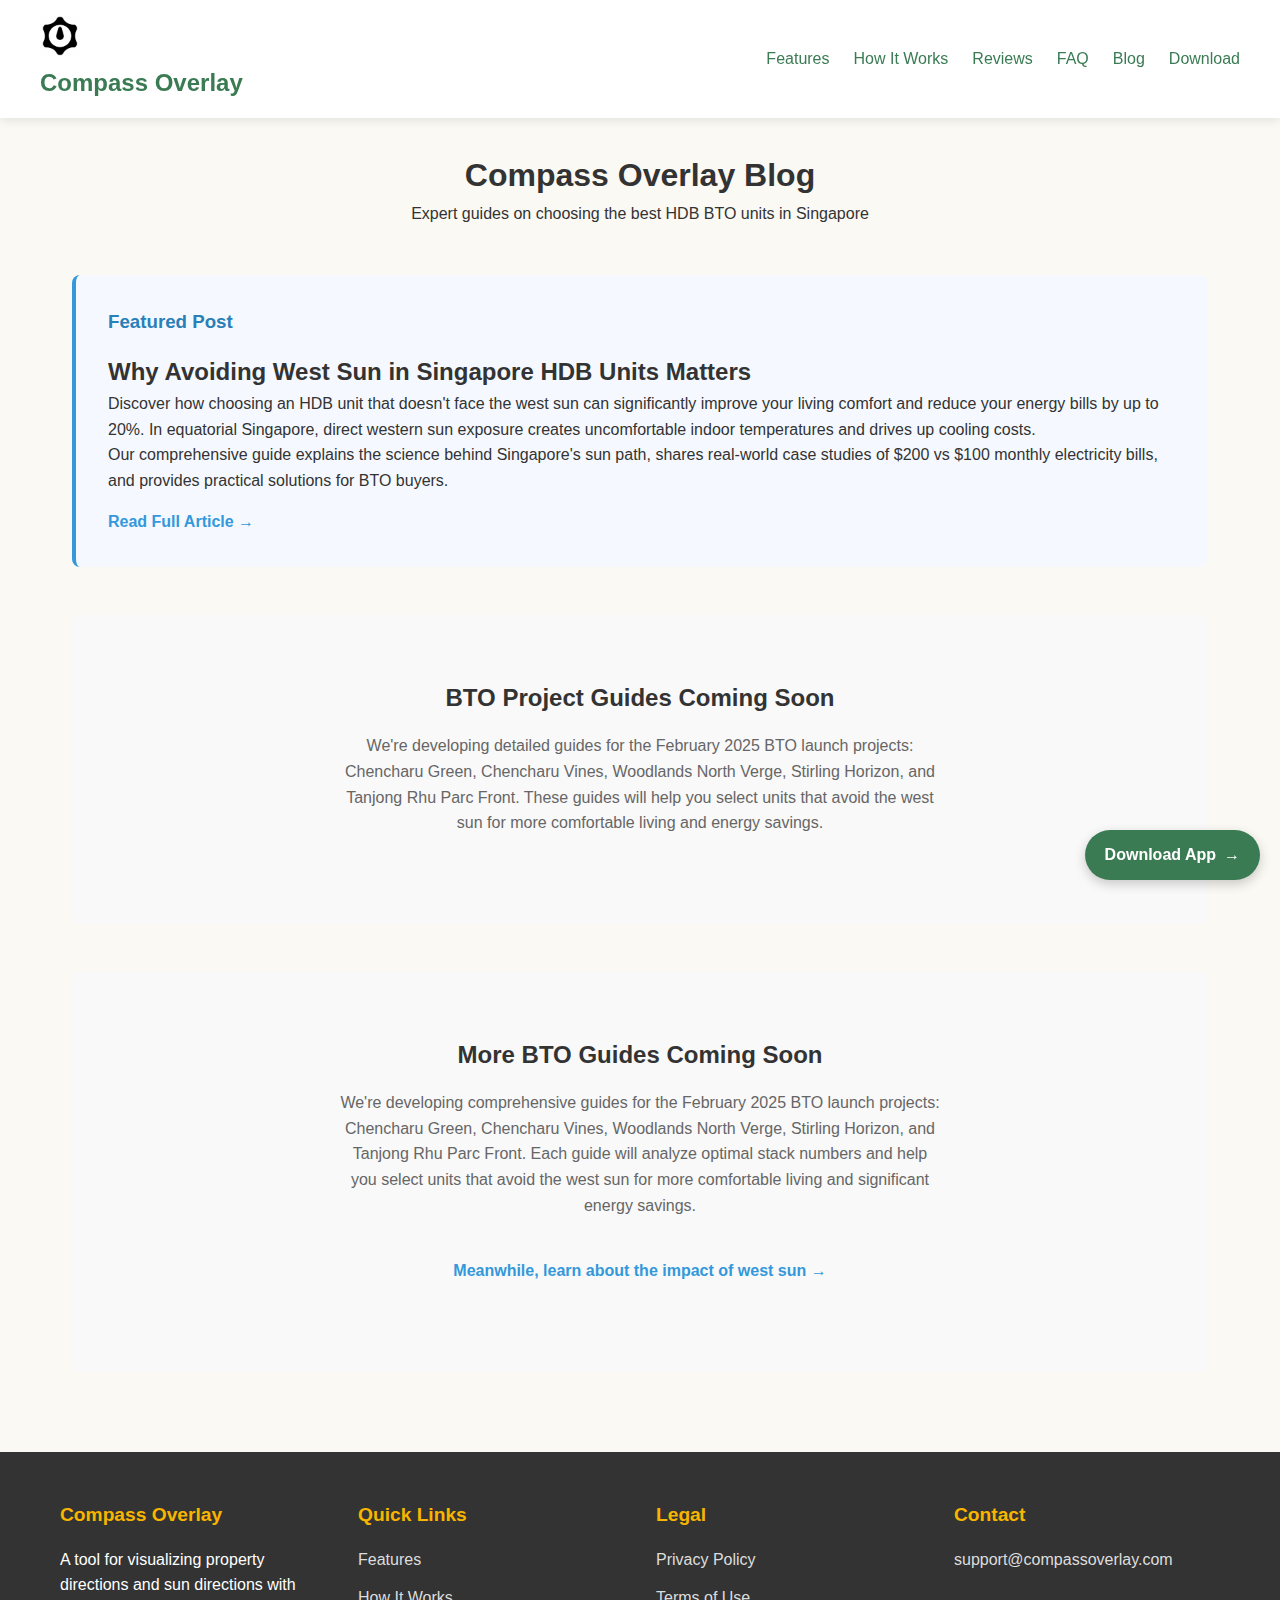
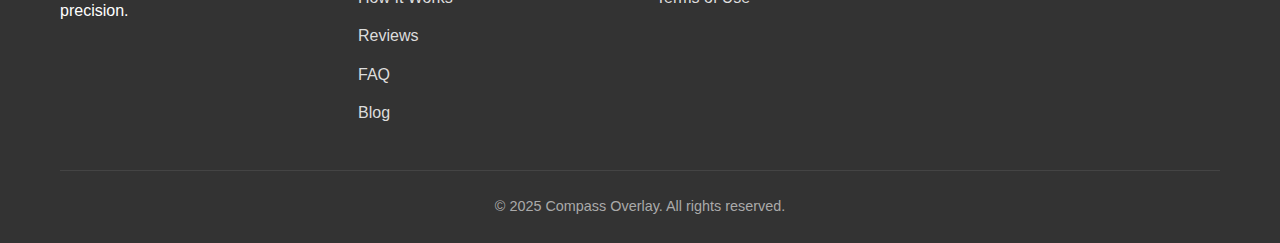
<file: blog/index.html>
<!DOCTYPE html>
<html lang="en">
  <head>
    <meta charset="UTF-8">
    <title>Blog - Compass Overlay | HDB BTO Sun Direction Guide</title>
    <link rel="icon" href="../logo.png" type="image/x-icon" />
    <meta name="description" content="Expert guides on choosing the best HDB BTO units that avoid west sun exposure. Save on energy bills and enjoy more comfortable living in Singapore." />
    <meta name="keywords" content="hdb bto blog, avoiding west sun, energy efficient hdb, bto sun direction, compass overlay blog, property direction guide, hdb unit selection" />
    <meta content="width=device-width, initial-scale=1" name="viewport" />
    <meta property="og:title" content="Blog - Compass Overlay | HDB BTO Sun Direction Guide" />
    <meta property="og:description" content="Expert guides on choosing the best HDB BTO units that avoid west sun exposure. Save on energy bills and enjoy more comfortable living in Singapore." />
    <meta property="og:image" content="https://www.compassoverlay.com/og.png" />
    <meta property="og:url" content="https://www.compassoverlay.com/blog" />
    <meta property="og:type" content="website" />

    <meta name="twitter:card" content="summary_large_image" />
    <meta name="twitter:title" content="Blog - Compass Overlay | HDB BTO Sun Direction Guide" />
    <meta name="twitter:description" content="Expert guides on choosing the best HDB BTO units that avoid west sun exposure. Save on energy bills and enjoy more comfortable living in Singapore." />
    <meta name="twitter:image" content="https://www.compassoverlay.com/og.png" />
    
    <!-- Canonical URL -->
    <link rel="canonical" href="https://www.compassoverlay.com/blog" />
    
    <!-- External CSS -->
    <link rel="stylesheet" href="../styles.css">
    <link rel="stylesheet" href="./blog-styles.css">
    <link rel="stylesheet" href="./blog-fixes.css">

    <!-- Google tag (gtag.js) -->
    <script async src="https://www.googletagmanager.com/gtag/js?id=G-PS9S5Q3430"></script>
    <script src="https://analytics.ahrefs.com/analytics.js" data-key="RPkMZ+Otm0LnOgTfJnmKiQ" async></script>
    <script>
      window.dataLayer = window.dataLayer || [];
      function gtag() {
        dataLayer.push(arguments);
      }
      gtag("js", new Date());
      gtag("config", "G-PS9S5Q3430");
    </script>

    <style>
      /* Additional Blog-specific styles */
      .blog-container {
        max-width: 1200px;
        margin: 0 auto;
        padding: 2rem;
      }
      
      .blog-header {
        text-align: center;
        margin-bottom: 3rem;
      }
      
      .blog-grid {
        display: grid;
        grid-template-columns: repeat(auto-fill, minmax(350px, 1fr));
        gap: 2rem;
      }
      
      .blog-card {
        border-radius: 8px;
        overflow: hidden;
        box-shadow: 0 4px 12px rgba(0, 0, 0, 0.1);
        transition: transform 0.3s ease, box-shadow 0.3s ease;
      }
      
      .blog-card:hover {
        transform: translateY(-5px);
        box-shadow: 0 8px 24px rgba(0, 0, 0, 0.15);
      }
      
      .blog-image {
        width: 100%;
        height: 200px;
        object-fit: cover;
      }
      
      .blog-content {
        padding: 1.5rem;
      }
      
      .blog-title {
        font-size: 1.25rem;
        margin-bottom: 0.5rem;
        color: #333;
      }
      
      .blog-excerpt {
        font-size: 0.9rem;
        color: #666;
        margin-bottom: 1rem;
      }
      
      .blog-meta {
        font-size: 0.8rem;
        color: #999;
        display: flex;
        justify-content: space-between;
      }
      
      .read-more {
        display: inline-block;
        margin-top: 1rem;
        color: #3498db;
        font-weight: 600;
        text-decoration: none;
      }
      
      .read-more:hover {
        text-decoration: underline;
      }
      
      .coming-soon {
        text-align: center;
        padding: 4rem 2rem;
        background-color: #f9f9f9;
        border-radius: 8px;
        margin-bottom: 3rem;
      }
      
      .coming-soon h2 {
        color: #333;
        margin-bottom: 1rem;
      }
      
      .coming-soon p {
        color: #666;
        max-width: 600px;
        margin: 0 auto;
        margin-bottom: 1.5rem;
      }
      
      .feature-post {
        background-color: #f5f9ff;
        padding: 2rem;
        border-radius: 8px;
        margin-bottom: 3rem;
        border-left: 4px solid #3498db;
      }
      
      .feature-post h3 {
        color: #2980b9;
        margin-bottom: 1rem;
      }
      
      @media (max-width: 768px) {
        .blog-grid {
          grid-template-columns: 1fr;
        }
      }
    </style>
  </head>
  <body>
    <!-- Header -->
    <header>
      <div class="container header-container">
        <div class="logo">
          <a href="/">
            <img src="../logo.png" alt="Compass Overlay Logo">
            <h1>Compass Overlay</h1>
          </a>
        </div>
        <button class="mobile-menu-toggle" id="menuToggle">☰</button>
        <nav id="mainNav">
          <ul>
            <li><a href="/#features">Features</a></li>
            <li><a href="/#how-it-works">How It Works</a></li>
            <li><a href="/#testimonials">Reviews</a></li>
            <li><a href="/#faq">FAQ</a></li>
            <li><a href="/blog" class="active">Blog</a></li>
            <li><a href="/#cta" class="download-nav">Download</a></li>
          </ul>
        </nav>
      </div>
    </header>

    <!-- Main Content -->
    <main>
      <div class="blog-container">
        <div class="blog-header">
          <h1>Compass Overlay Blog</h1>
          <p>Expert guides on choosing the best HDB BTO units in Singapore</p>
        </div>
        
        <div class="feature-post">
          <h3>Featured Post</h3>
          <h2>Why Avoiding West Sun in Singapore HDB Units Matters</h2>
          <p>
            Discover how choosing an HDB unit that doesn't face the west sun can significantly 
            improve your living comfort and reduce your energy bills by up to 20%. In equatorial 
            Singapore, direct western sun exposure creates uncomfortable indoor temperatures and 
            drives up cooling costs.
          </p>
          <p>
            Our comprehensive guide explains the science behind Singapore's sun path, shares real-world case studies 
            of $200 vs $100 monthly electricity bills, and provides practical solutions for BTO buyers.
          </p>
          <a href="/blog/why-avoiding-west-sun-hdb-singapore-matters/" class="read-more">Read Full Article →</a>
        </div>
        
        <div class="coming-soon">
          <h2>BTO Project Guides Coming Soon</h2>
          <p>
            We're developing detailed guides for the February 2025 BTO launch projects: 
            Chencharu Green, Chencharu Vines, Woodlands North Verge, Stirling Horizon, 
            and Tanjong Rhu Parc Front. These guides will help you select units that avoid 
            the west sun for more comfortable living and energy savings.
          </p>
        </div>
        
        <!-- Recent Posts Section (Commented out until more posts are available)
        <h2>Recent Posts</h2>
        <div class="blog-grid">
          <div class="blog-card">
            <img src="../compass-demo.png" alt="Compass Overlay on HDB floorplan" class="blog-image">
            <div class="blog-content">
              <h3 class="blog-title">Why Avoiding West Sun in Singapore HDB Units Matters</h3>
              <p class="blog-excerpt">
                Learn how choosing a unit that doesn't face the afternoon sun can dramatically 
                reduce your energy consumption and improve comfort in Singapore's climate.
              </p>
              <div class="blog-meta">
                <span>Coming Soon</span>
                <span>5 min read</span>
              </div>
              <a href="#" class="read-more">Read More →</a>
            </div>
          </div>
          
          <div class="blog-card">
            <img src="../suncompass-demo.png" alt="Sun path visualization" class="blog-image">
            <div class="blog-content">
              <h3 class="blog-title">Chencharu Green BTO: Best Units Guide</h3>
              <p class="blog-excerpt">
                Complete analysis of Chencharu Green BTO project with recommendations for 
                units that minimize western sun exposure for better energy efficiency.
              </p>
              <div class="blog-meta">
                <span>Coming Soon</span>
                <span>7 min read</span>
              </div>
              <a href="#" class="read-more">Read More →</a>
            </div>
          </div>
          
          <div class="blog-card">
            <img src="../angle-demo.png" alt="Direction angles demonstration" class="blog-image">
            <div class="blog-content">
              <h3 class="blog-title">Understanding Sun Path in Singapore</h3>
              <p class="blog-excerpt">
                Detailed explanation of how the sun moves across Singapore throughout the year 
                and what this means for your HDB unit selection.
              </p>
              <div class="blog-meta">
                <span>Coming Soon</span>
                <span>6 min read</span>
              </div>
              <a href="#" class="read-more">Read More →</a>
            </div>
          </div>
        </div>
        -->
        
        <div class="coming-soon">
          <h2>More BTO Guides Coming Soon</h2>
          <p>
            We're developing comprehensive guides for the February 2025 BTO launch projects: 
            Chencharu Green, Chencharu Vines, Woodlands North Verge, Stirling Horizon, 
            and Tanjong Rhu Parc Front. Each guide will analyze optimal stack numbers and help you 
            select units that avoid the west sun for more comfortable living and significant energy savings.
          </p>
          <p>
            <a href="/blog/why-avoiding-west-sun-hdb-singapore-matters/" class="read-more">Meanwhile, learn about the impact of west sun →</a>
          </p>
        </div>
      </div>
    </main>

    <!-- Footer -->
    <footer>
      <div class="container footer-container">
        <div class="footer-section">
          <h3>Compass Overlay</h3>
          <p>A tool for visualizing property directions and sun directions with precision.</p>
        </div>
        
        <div class="footer-section">
          <h3>Quick Links</h3>
          <ul class="footer-links">
            <li><a href="/#features">Features</a></li>
            <li><a href="/#how-it-works">How It Works</a></li>
            <li><a href="/#testimonials">Reviews</a></li>
            <li><a href="/#faq">FAQ</a></li>
            <li><a href="/blog">Blog</a></li>
          </ul>
        </div>
        
        <div class="footer-section">
          <h3>Legal</h3>
          <ul class="footer-links">
            <li><a href="#" target="_blank">Privacy Policy</a></li>
            <li><a href="#" target="_blank">Terms of Use</a></li>
          </ul>
        </div>
        
        <div class="footer-section">
          <h3>Contact</h3>
          <ul class="footer-links">
            <li><a href="mailto:support@compassoverlay.com">support@compassoverlay.com</a></li>
          </ul>
        </div>
      </div>
      
      <div class="container">
        <div class="copyright">
          &copy; 2025 Compass Overlay. All rights reserved.
        </div>
      </div>
    </footer>

    <!-- Floating Download Button -->
    <a href="/#cta" class="floating-download">
      <span>Download App</span> →
    </a>

    <!-- External JavaScript -->
    <script src="../main.js"></script>
  </body>
</html>
</file>
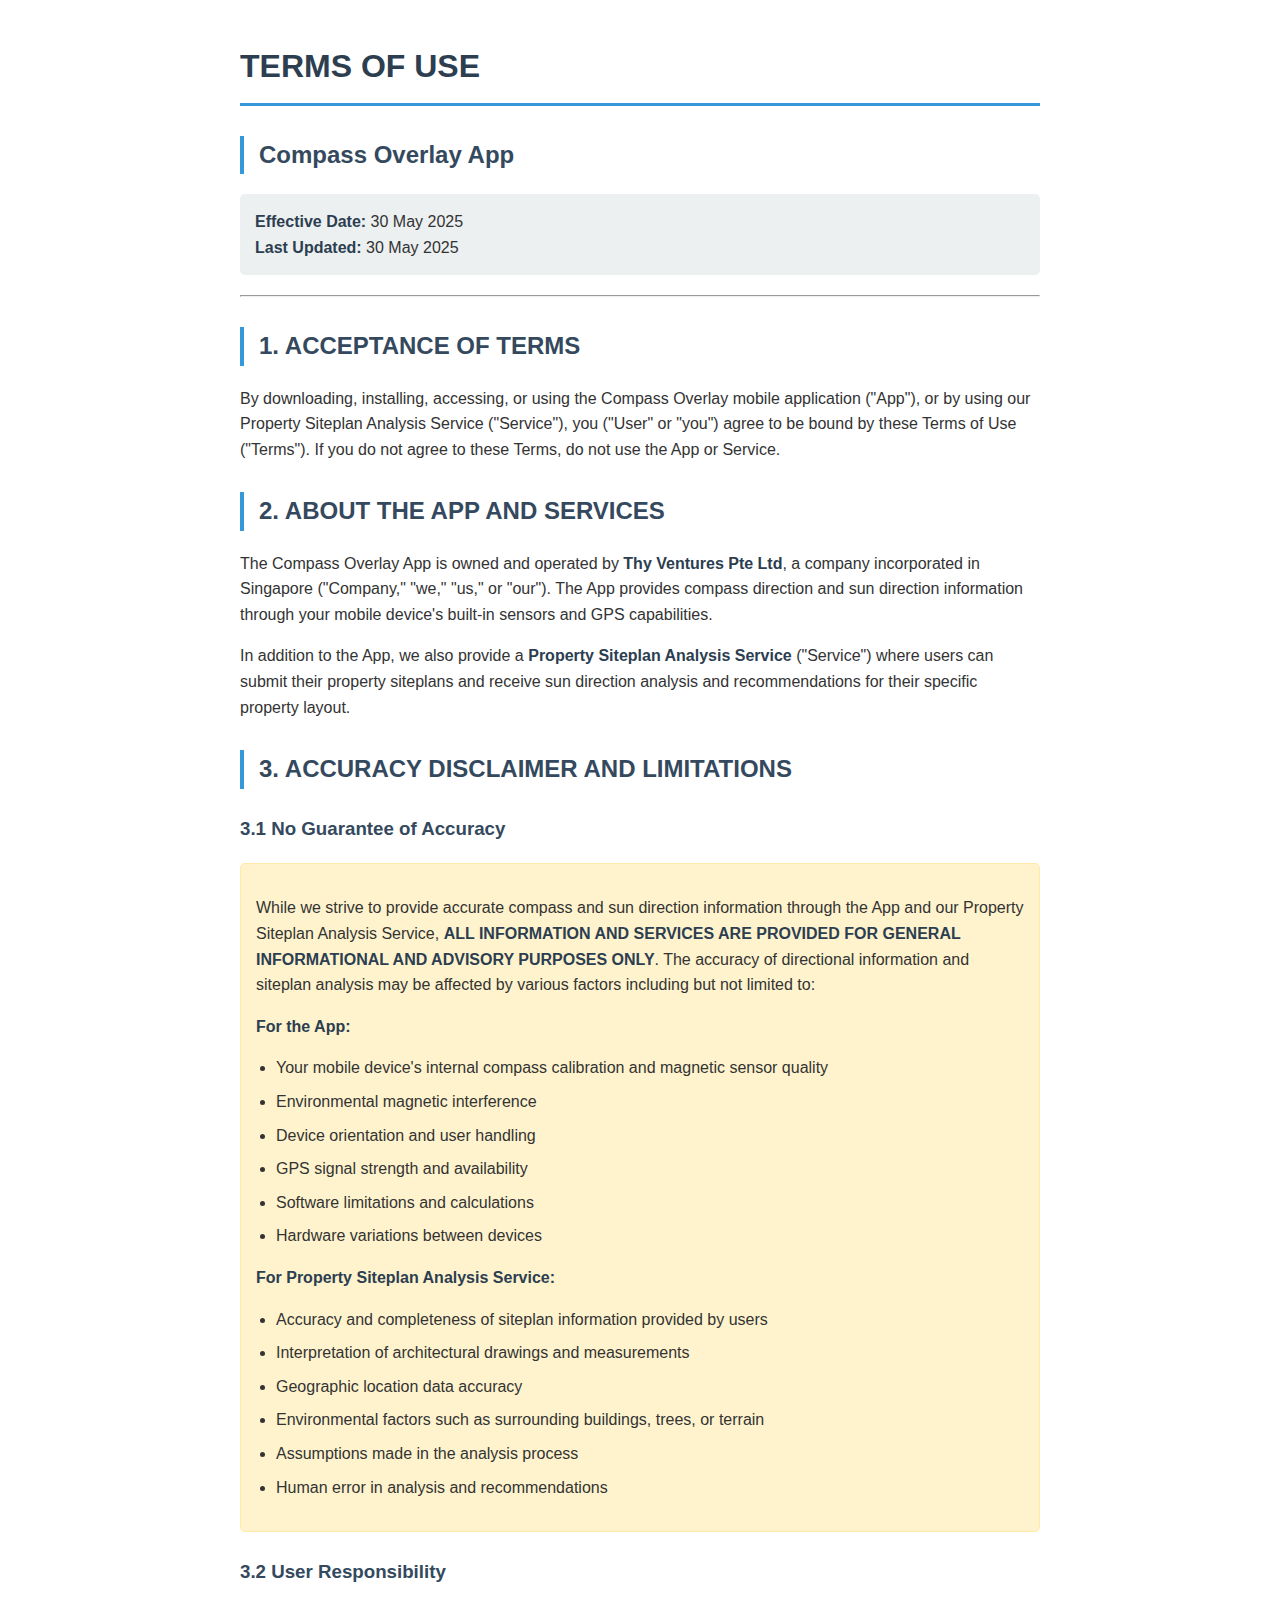
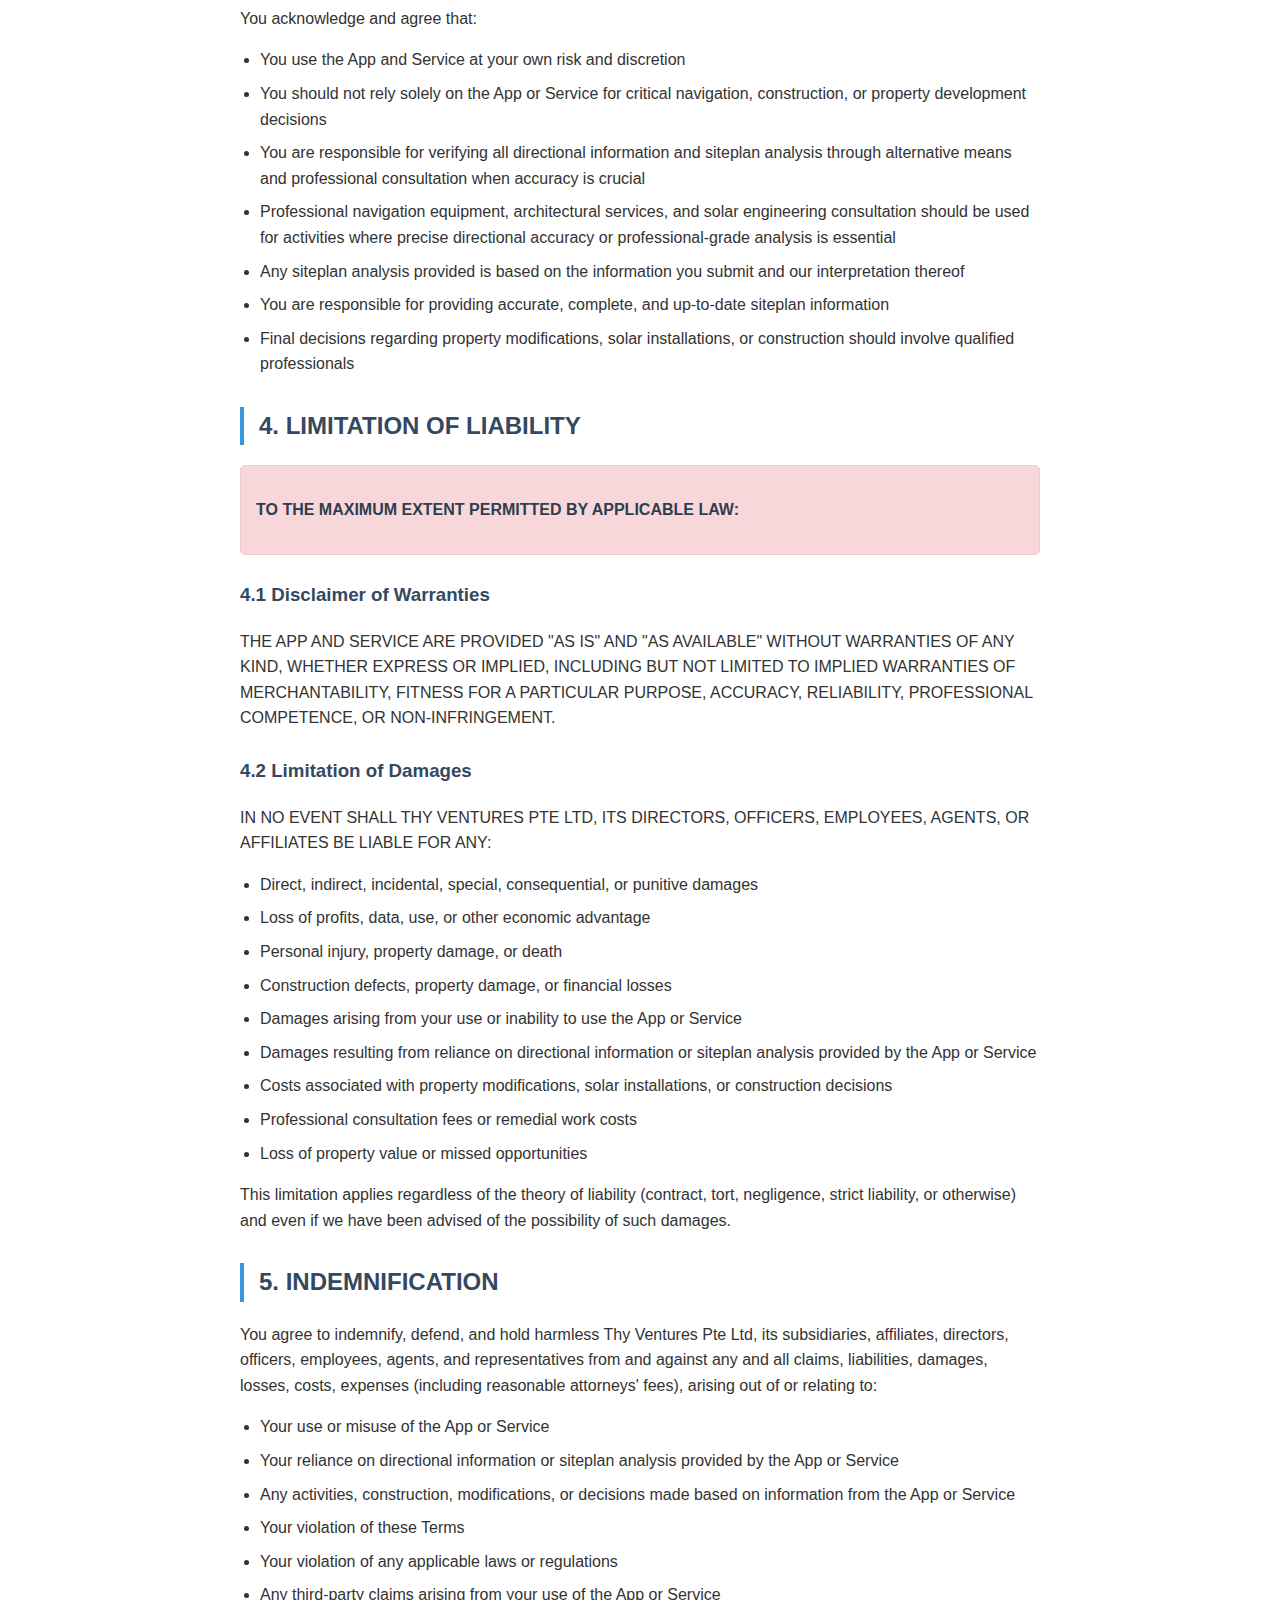
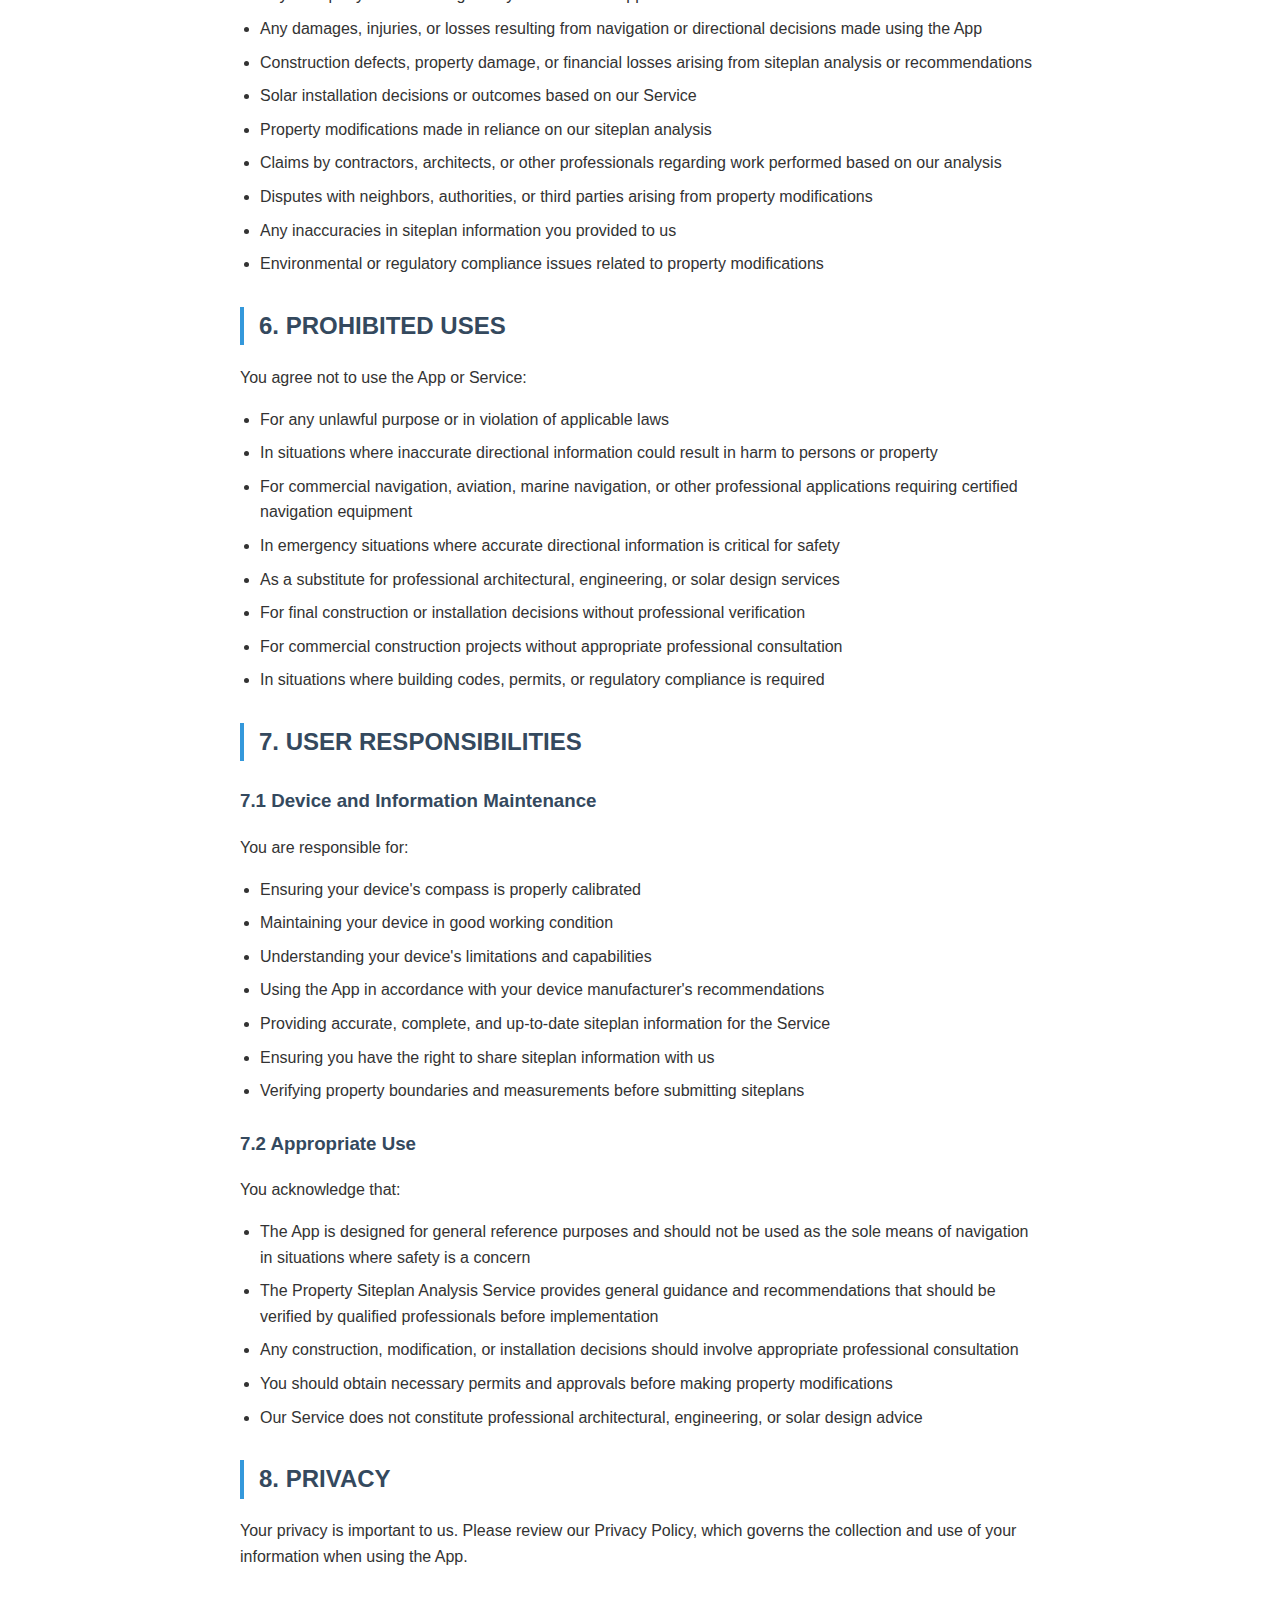
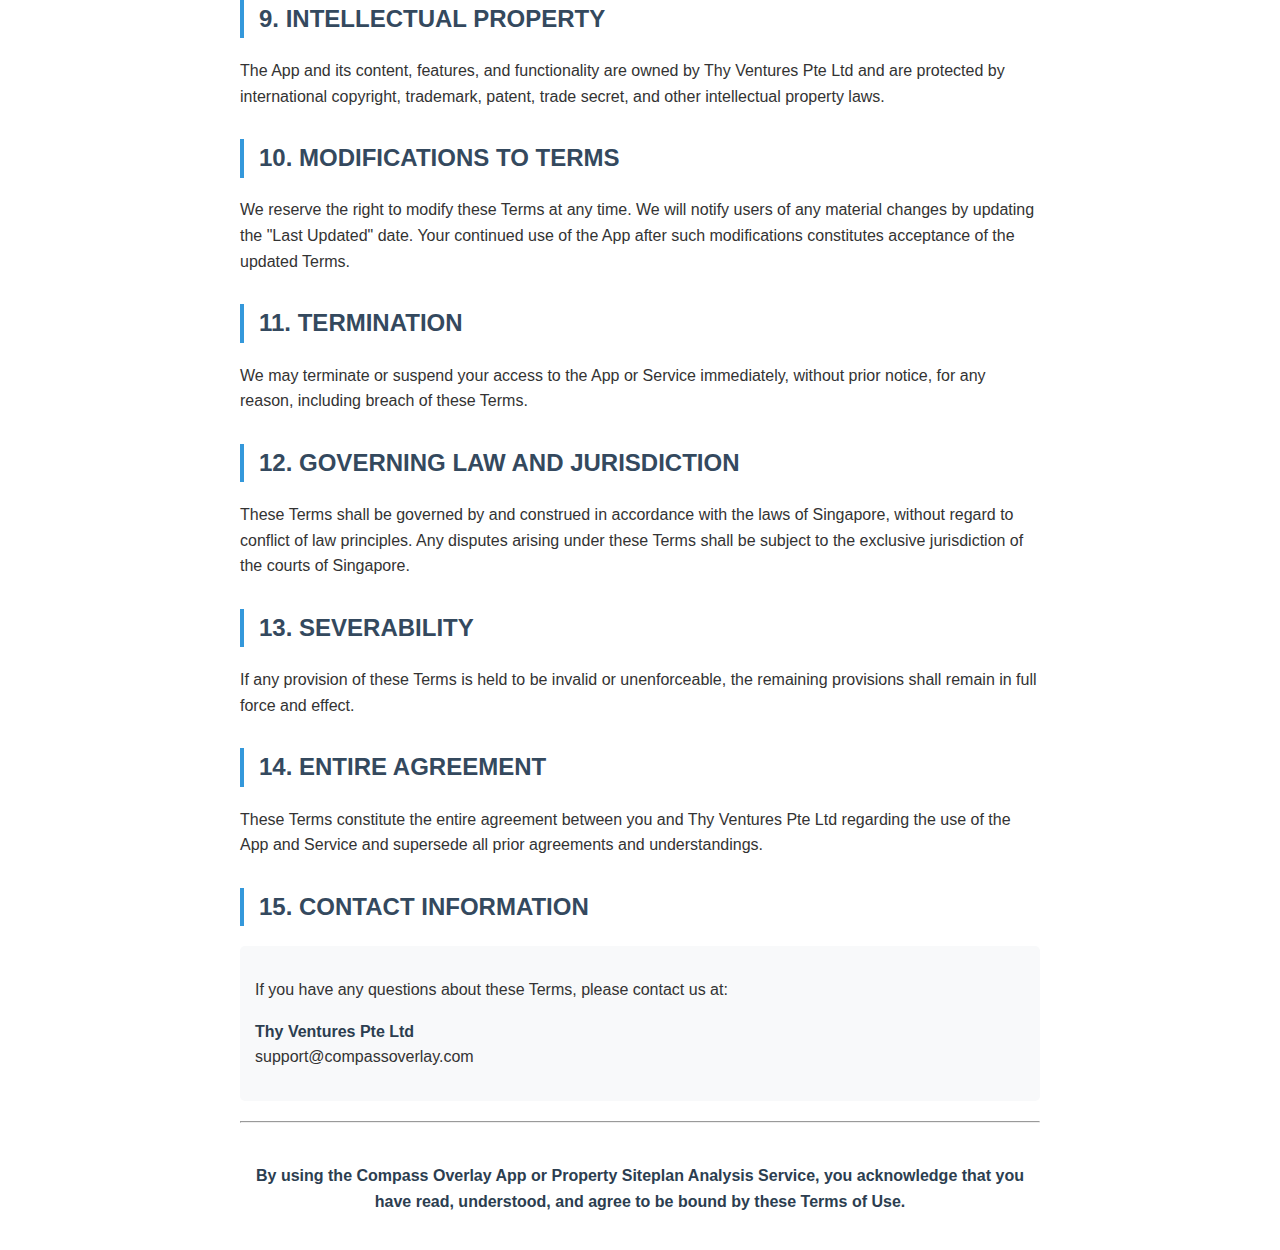
<file: terms-of-use.html>
<!DOCTYPE html>
<html lang="en">
<head>
    <meta charset="UTF-8">
    <meta name="viewport" content="width=device-width, initial-scale=1.0">
    <title>Terms of Use - Compass Overlay App</title>
    <style>
        body {
            font-family: -apple-system, BlinkMacSystemFont, 'Segoe UI', Roboto, Oxygen, Ubuntu, Cantarell, sans-serif;
            line-height: 1.6;
            max-width: 800px;
            margin: 0 auto;
            padding: 20px;
            color: #333;
        }
        h1 {
            color: #2c3e50;
            border-bottom: 3px solid #3498db;
            padding-bottom: 10px;
        }
        h2 {
            color: #34495e;
            margin-top: 30px;
            border-left: 4px solid #3498db;
            padding-left: 15px;
        }
        h3 {
            color: #34495e;
            margin-top: 25px;
        }
        strong {
            color: #2c3e50;
        }
        .effective-date {
            background: #ecf0f1;
            padding: 15px;
            border-radius: 5px;
            margin: 20px 0;
        }
        .company-info {
            background: #f8f9fa;
            padding: 15px;
            border-radius: 5px;
            margin: 20px 0;
        }
        ul {
            padding-left: 20px;
        }
        li {
            margin-bottom: 8px;
        }
        .disclaimer {
            background: #fff3cd;
            border: 1px solid #ffeaa7;
            padding: 15px;
            border-radius: 5px;
            margin: 20px 0;
        }
        .important {
            background: #f8d7da;
            border: 1px solid #f5c6cb;
            padding: 15px;
            border-radius: 5px;
            margin: 20px 0;
        }
    </style>
</head>
<body>
    <h1>TERMS OF USE</h1>
    <h2>Compass Overlay App</h2>

    <div class="effective-date">
        <strong>Effective Date:</strong> 30 May 2025<br>
        <strong>Last Updated:</strong> 30 May 2025
    </div>

    <hr>

    <h2>1. ACCEPTANCE OF TERMS</h2>

    <p>By downloading, installing, accessing, or using the Compass Overlay mobile application ("App"), or by using our Property Siteplan Analysis Service ("Service"), you ("User" or "you") agree to be bound by these Terms of Use ("Terms"). If you do not agree to these Terms, do not use the App or Service.</p>

    <h2>2. ABOUT THE APP AND SERVICES</h2>

    <p>The Compass Overlay App is owned and operated by <strong>Thy Ventures Pte Ltd</strong>, a company incorporated in Singapore ("Company," "we," "us," or "our"). The App provides compass direction and sun direction information through your mobile device's built-in sensors and GPS capabilities.</p>

    <p>In addition to the App, we also provide a <strong>Property Siteplan Analysis Service</strong> ("Service") where users can submit their property siteplans and receive sun direction analysis and recommendations for their specific property layout.</p>

    <h2>3. ACCURACY DISCLAIMER AND LIMITATIONS</h2>

    <h3>3.1 No Guarantee of Accuracy</h3>
    <div class="disclaimer">
        <p>While we strive to provide accurate compass and sun direction information through the App and our Property Siteplan Analysis Service, <strong>ALL INFORMATION AND SERVICES ARE PROVIDED FOR GENERAL INFORMATIONAL AND ADVISORY PURPOSES ONLY</strong>. The accuracy of directional information and siteplan analysis may be affected by various factors including but not limited to:</p>

        <p><strong>For the App:</strong></p>
        <ul>
            <li>Your mobile device's internal compass calibration and magnetic sensor quality</li>
            <li>Environmental magnetic interference</li>
            <li>Device orientation and user handling</li>
            <li>GPS signal strength and availability</li>
            <li>Software limitations and calculations</li>
            <li>Hardware variations between devices</li>
        </ul>

        <p><strong>For Property Siteplan Analysis Service:</strong></p>
        <ul>
            <li>Accuracy and completeness of siteplan information provided by users</li>
            <li>Interpretation of architectural drawings and measurements</li>
            <li>Geographic location data accuracy</li>
            <li>Environmental factors such as surrounding buildings, trees, or terrain</li>
            <li>Assumptions made in the analysis process</li>
            <li>Human error in analysis and recommendations</li>
        </ul>
    </div>

    <h3>3.2 User Responsibility</h3>
    <p>You acknowledge and agree that:</p>
    <ul>
        <li>You use the App and Service at your own risk and discretion</li>
        <li>You should not rely solely on the App or Service for critical navigation, construction, or property development decisions</li>
        <li>You are responsible for verifying all directional information and siteplan analysis through alternative means and professional consultation when accuracy is crucial</li>
        <li>Professional navigation equipment, architectural services, and solar engineering consultation should be used for activities where precise directional accuracy or professional-grade analysis is essential</li>
        <li>Any siteplan analysis provided is based on the information you submit and our interpretation thereof</li>
        <li>You are responsible for providing accurate, complete, and up-to-date siteplan information</li>
        <li>Final decisions regarding property modifications, solar installations, or construction should involve qualified professionals</li>
    </ul>

    <h2>4. LIMITATION OF LIABILITY</h2>

    <div class="important">
        <p><strong>TO THE MAXIMUM EXTENT PERMITTED BY APPLICABLE LAW:</strong></p>
    </div>

    <h3>4.1 Disclaimer of Warranties</h3>
    <p>THE APP AND SERVICE ARE PROVIDED "AS IS" AND "AS AVAILABLE" WITHOUT WARRANTIES OF ANY KIND, WHETHER EXPRESS OR IMPLIED, INCLUDING BUT NOT LIMITED TO IMPLIED WARRANTIES OF MERCHANTABILITY, FITNESS FOR A PARTICULAR PURPOSE, ACCURACY, RELIABILITY, PROFESSIONAL COMPETENCE, OR NON-INFRINGEMENT.</p>

    <h3>4.2 Limitation of Damages</h3>
    <p>IN NO EVENT SHALL THY VENTURES PTE LTD, ITS DIRECTORS, OFFICERS, EMPLOYEES, AGENTS, OR AFFILIATES BE LIABLE FOR ANY:</p>
    <ul>
        <li>Direct, indirect, incidental, special, consequential, or punitive damages</li>
        <li>Loss of profits, data, use, or other economic advantage</li>
        <li>Personal injury, property damage, or death</li>
        <li>Construction defects, property damage, or financial losses</li>
        <li>Damages arising from your use or inability to use the App or Service</li>
        <li>Damages resulting from reliance on directional information or siteplan analysis provided by the App or Service</li>
        <li>Costs associated with property modifications, solar installations, or construction decisions</li>
        <li>Professional consultation fees or remedial work costs</li>
        <li>Loss of property value or missed opportunities</li>
    </ul>

    <p>This limitation applies regardless of the theory of liability (contract, tort, negligence, strict liability, or otherwise) and even if we have been advised of the possibility of such damages.</p>

    <h2>5. INDEMNIFICATION</h2>

    <p>You agree to indemnify, defend, and hold harmless Thy Ventures Pte Ltd, its subsidiaries, affiliates, directors, officers, employees, agents, and representatives from and against any and all claims, liabilities, damages, losses, costs, expenses (including reasonable attorneys' fees), arising out of or relating to:</p>

    <ul>
        <li>Your use or misuse of the App or Service</li>
        <li>Your reliance on directional information or siteplan analysis provided by the App or Service</li>
        <li>Any activities, construction, modifications, or decisions made based on information from the App or Service</li>
        <li>Your violation of these Terms</li>
        <li>Your violation of any applicable laws or regulations</li>
        <li>Any third-party claims arising from your use of the App or Service</li>
        <li>Any damages, injuries, or losses resulting from navigation or directional decisions made using the App</li>
        <li>Construction defects, property damage, or financial losses arising from siteplan analysis or recommendations</li>
        <li>Solar installation decisions or outcomes based on our Service</li>
        <li>Property modifications made in reliance on our siteplan analysis</li>
        <li>Claims by contractors, architects, or other professionals regarding work performed based on our analysis</li>
        <li>Disputes with neighbors, authorities, or third parties arising from property modifications</li>
        <li>Any inaccuracies in siteplan information you provided to us</li>
        <li>Environmental or regulatory compliance issues related to property modifications</li>
    </ul>

    <h2>6. PROHIBITED USES</h2>

    <p>You agree not to use the App or Service:</p>
    <ul>
        <li>For any unlawful purpose or in violation of applicable laws</li>
        <li>In situations where inaccurate directional information could result in harm to persons or property</li>
        <li>For commercial navigation, aviation, marine navigation, or other professional applications requiring certified navigation equipment</li>
        <li>In emergency situations where accurate directional information is critical for safety</li>
        <li>As a substitute for professional architectural, engineering, or solar design services</li>
        <li>For final construction or installation decisions without professional verification</li>
        <li>For commercial construction projects without appropriate professional consultation</li>
        <li>In situations where building codes, permits, or regulatory compliance is required</li>
    </ul>

    <h2>7. USER RESPONSIBILITIES</h2>

    <h3>7.1 Device and Information Maintenance</h3>
    <p>You are responsible for:</p>
    <ul>
        <li>Ensuring your device's compass is properly calibrated</li>
        <li>Maintaining your device in good working condition</li>
        <li>Understanding your device's limitations and capabilities</li>
        <li>Using the App in accordance with your device manufacturer's recommendations</li>
        <li>Providing accurate, complete, and up-to-date siteplan information for the Service</li>
        <li>Ensuring you have the right to share siteplan information with us</li>
        <li>Verifying property boundaries and measurements before submitting siteplans</li>
    </ul>

    <h3>7.2 Appropriate Use</h3>
    <p>You acknowledge that:</p>
    <ul>
        <li>The App is designed for general reference purposes and should not be used as the sole means of navigation in situations where safety is a concern</li>
        <li>The Property Siteplan Analysis Service provides general guidance and recommendations that should be verified by qualified professionals before implementation</li>
        <li>Any construction, modification, or installation decisions should involve appropriate professional consultation</li>
        <li>You should obtain necessary permits and approvals before making property modifications</li>
        <li>Our Service does not constitute professional architectural, engineering, or solar design advice</li>
    </ul>

    <h2>8. PRIVACY</h2>

    <p>Your privacy is important to us. Please review our Privacy Policy, which governs the collection and use of your information when using the App.</p>

    <h2>9. INTELLECTUAL PROPERTY</h2>

    <p>The App and its content, features, and functionality are owned by Thy Ventures Pte Ltd and are protected by international copyright, trademark, patent, trade secret, and other intellectual property laws.</p>

    <h2>10. MODIFICATIONS TO TERMS</h2>

    <p>We reserve the right to modify these Terms at any time. We will notify users of any material changes by updating the "Last Updated" date. Your continued use of the App after such modifications constitutes acceptance of the updated Terms.</p>

    <h2>11. TERMINATION</h2>

    <p>We may terminate or suspend your access to the App or Service immediately, without prior notice, for any reason, including breach of these Terms.</p>

    <h2>12. GOVERNING LAW AND JURISDICTION</h2>

    <p>These Terms shall be governed by and construed in accordance with the laws of Singapore, without regard to conflict of law principles. Any disputes arising under these Terms shall be subject to the exclusive jurisdiction of the courts of Singapore.</p>

    <h2>13. SEVERABILITY</h2>

    <p>If any provision of these Terms is held to be invalid or unenforceable, the remaining provisions shall remain in full force and effect.</p>

    <h2>14. ENTIRE AGREEMENT</h2>

    <p>These Terms constitute the entire agreement between you and Thy Ventures Pte Ltd regarding the use of the App and Service and supersede all prior agreements and understandings.</p>

    <h2>15. CONTACT INFORMATION</h2>

    <div class="company-info">
        <p>If you have any questions about these Terms, please contact us at:</p>

        <p><strong>Thy Ventures Pte Ltd</strong><br>
        support@compassoverlay.com<br>
    </div>

    <hr>

    <div style="text-align: center; margin-top: 40px; font-weight: bold; color: #2c3e50;">
        <p><strong>By using the Compass Overlay App or Property Siteplan Analysis Service, you acknowledge that you have read, understood, and agree to be bound by these Terms of Use.</strong></p>
    </div>

</body>
</html>
</file>
<file: styles.css>
/* styles.css */
:root {
  --primary-color: #3a7b54;
  --secondary-color: #f8b500;
  --text-color: #333333;
  --background-color: #fbf9f3;
  --card-background: #ffffff;
  --accent-color: #e67e22;
  --light-accent: #fef5e7;
  --border-radius: 10px;
  --box-shadow: 0 4px 12px rgba(0, 0, 0, 0.1);
  --transition: all 0.3s ease;
}

* {
  box-sizing: border-box;
  margin: 0;
  padding: 0;
}

body {
  font-family: 'Segoe UI', Tahoma, Geneva, Verdana, sans-serif;
  color: var(--text-color);
  background-color: var(--background-color);
  line-height: 1.6;
}

/* Add smooth scrolling behavior for all users */
html {
  scroll-behavior: smooth;
}

a {
  text-decoration: none;
  color: var(--primary-color);
  transition: var(--transition);
}

a:hover {
  color: var(--secondary-color);
}

.container {
  max-width: 1200px;
  margin: 0 auto;
  padding: 0 20px;
}

/* Header Styles */
header {
  background-color: var(--card-background);
  box-shadow: var(--box-shadow);
  position: sticky;
  top: 0;
  z-index: 100;
}

.header-container {
  display: flex;
  justify-content: space-between;
  align-items: center;
  padding: 1rem 0;
}

.logo {
  display: flex;
  align-items: center;
}

.logo img {
  height: 40px;
  margin-right: 10px;
}

.logo h1 {
  font-size: 1.5rem;
  color: var(--primary-color);
  margin: 0;
}

nav ul {
  display: flex;
  list-style: none;
}

nav ul li {
  margin-left: 1.5rem;
}

nav ul li a {
  font-weight: 500;
}

.mobile-menu-toggle {
  display: none;
  background: none;
  border: none;
  font-size: 1.5rem;
  cursor: pointer;
  color: var(--primary-color);
}

/* Hero Section Styles - REVISED for better viewport fit */
.hero {
  padding: 2rem 0; /* Reduced padding */
  background: linear-gradient(135deg, #f6f9f6 0%, #f0f7ee 100%);
  border-radius: var(--border-radius);
  margin: 2rem 0;
}

.hero .container {
  display: flex;
  align-items: center;
  gap: 2rem;
}

.hero-content {
  flex: 1;
  background-color: rgba(255, 255, 255, 0.8);
  border-radius: var(--border-radius);
  box-shadow: var(--box-shadow);
  padding: 1.5rem; /* Reduced padding */
  max-width: 45%;
}

.hero h2, .hero h1.main-heading {
  font-size: 2rem;
  margin-bottom: 0.75rem;
  color: var(--primary-color);
  line-height: 1.2;
}

.hero p {
  font-size: 1rem;
  margin-bottom: 1rem;
  color: #555;
}

.hero-image {
  flex: 1;
  display: flex;
  justify-content: center;
  align-items: center;
  max-width: 50%;
  max-height: 80vh; /* Limit image height */
}

.hero-image img {
  max-width: 100%;
  max-height: 75vh; /* Limit image height */
  object-fit: contain; /* Preserve aspect ratio */
  border-radius: var(--border-radius);
  box-shadow: var(--box-shadow);
}

.benefits-list {
  margin: 1rem 0;
}

.benefits-list li {
  margin-bottom: 0.5rem;
  display: flex;
  align-items: flex-start;
  font-size: 0.95rem; /* Slightly smaller font */
}

.benefits-list li:before {
  content: "✓";
  color: var(--primary-color);
  font-weight: bold;
  display: inline-block;
  width: 1em;
  margin-right: 0.5em;
  margin-top: 0.2em;
}

/* Download Buttons */
.download-buttons {
  display: flex;
  gap: 1rem;
  margin: 1rem 0;
  justify-content: center;
}

.download-button {
  display: inline-block;
  transition: var(--transition);
  width: 160px; /* Fixed width for all download buttons */
  height: 48px; /* Fixed height for all download buttons */
  display: flex;
  align-items: center;
  justify-content: center;
}

.android{
  height: 60px;
  margin-top: -5px;
  width: 180px;
}

.download-button:hover {
  transform: translateY(-3px);
}

.download-button img {
  max-width: 100%;
  max-height: 100%;
  object-fit: contain;
}

/* Features Section */
.features {
  padding: 4rem 0;
}

.section-title {
  text-align: center;
  margin-bottom: 3rem;
}

.section-title h2 {
  font-size: 2.2rem;
  color: var(--primary-color);
  position: relative;
  display: inline-block;
  margin-bottom: 1rem;
}

.section-title h2:after {
  content: "";
  position: absolute;
  bottom: -10px;
  left: 50%;
  transform: translateX(-50%);
  width: 50px;
  height: 3px;
  background-color: var(--secondary-color);
}

.section-title p {
  color: #666;
  max-width: 600px;
  margin: 0 auto;
}

.features-grid {
  display: grid;
  grid-template-columns: repeat(auto-fit, minmax(300px, 1fr));
  gap: 2rem;
  margin-top: 2rem;
}

.feature-card {
  background-color: var(--card-background);
  border-radius: var(--border-radius);
  padding: 2rem;
  box-shadow: var(--box-shadow);
  transition: var(--transition);
}

.feature-card:hover {
  transform: translateY(-5px);
}

.feature-card h3 {
  color: var(--primary-color);
  font-size: 1.4rem;
  margin-bottom: 1rem;
}

.feature-card p {
  color: #666;
}

.feature-icon {
  font-size: 2.5rem;
  color: var(--secondary-color);
  margin-bottom: 1rem;
}

.feature-image {
  width: 100%;
  height: auto;
  margin-top: 1.5rem;
  border-radius: var(--border-radius);
}

/* How It Works Section */
.how-it-works {
  padding: 4rem 0;
  background-color: var(--light-accent);
}

.steps {
  display: flex;
  flex-wrap: wrap;
  gap: 2rem;
  justify-content: center;
  margin-top: 2rem;
}

.step {
  flex: 1;
  min-width: 250px;
  max-width: 300px;
  text-align: center;
  position: relative;
}

.step-number {
  display: flex;
  align-items: center;
  justify-content: center;
  width: 50px;
  height: 50px;
  background-color: var(--primary-color);
  color: white;
  border-radius: 50%;
  font-size: 1.5rem;
  font-weight: bold;
  margin: 0 auto 1rem;
}

.step h3 {
  margin-bottom: 1rem;
  color: var(--primary-color);
}

/* Testimonials Section */
.testimonials {
  padding: 4rem 0;
  position: relative;
}

.testimonial-grid {
  display: grid;
  grid-template-columns: repeat(auto-fit, minmax(280px, 1fr));
  gap: 2rem;
  margin-top: 2rem;
}

.testimonial-card {
  background-color: var(--card-background);
  border-radius: var(--border-radius);
  padding: 2rem;
  box-shadow: var(--box-shadow);
  transition: var(--transition);
}

.testimonial-card:hover {
  transform: translateY(-5px);
}

.testimonial-title {
  font-size: 1.2rem;
  color: var(--primary-color);
  margin-bottom: 1rem;
  font-weight: bold;
}

.testimonial-text {
  color: #666;
  font-style: italic;
  margin-bottom: 1rem;
}

.testimonial-author {
  font-weight: 500;
  text-align: right;
}

/* Rating stars */
.rating {
  color: var(--secondary-color);
  font-size: 1.2rem;
  margin-bottom: 0.5rem;
}

/* Demo Video Section */
.demo-video {
  padding: 4rem 0;
  text-align: center;
  background-color: var(--light-accent);
  border-radius: var(--border-radius);
  margin: 2rem 0;
}

.video-container {
  margin-top: 2rem;
  position: relative;
  overflow: hidden;
  border-radius: var(--border-radius);
  box-shadow: var(--box-shadow);
}

.video-container iframe {
  width: 100%;
  max-width: 800px;
  height: 450px;
  border: none;
}

/* FAQ Section */
.faq {
  padding: 4rem 0;
}

.faq-container {
  max-width: 800px;
  margin: 2rem auto 0;
}

.faq-item {
  margin-bottom: 1.5rem;
  border-bottom: 1px solid #eee;
  padding-bottom: 1.5rem;
}

.faq-question {
  font-size: 1.2rem;
  color: var(--primary-color);
  margin-bottom: 0.8rem;
  font-weight: 600;
  cursor: pointer;
  display: flex;
  justify-content: space-between;
  align-items: center;
}

.faq-answer {
  color: #555;
}

/* CTA Section */
.cta {
  padding: 4rem 0;
  text-align: center;
  background: linear-gradient(135deg, #3a7b54 0%, #4e9968 100%);
  color: white;
  border-radius: var(--border-radius);
  margin: 2rem 0;
}

.cta h2 {
  font-size: 2.2rem;
  margin-bottom: 1rem;
}

.cta p {
  max-width: 600px;
  margin: 0 auto 2rem;
  opacity: 0.9;
}

.cta .download-buttons {
  justify-content: center;
}

/* Footer */
footer {
  background-color: #333;
  color: white;
  padding: 3rem 0 1.5rem;
}

.footer-container {
  display: flex;
  flex-wrap: wrap;
  gap: 2rem;
  justify-content: space-between;
  margin-bottom: 2rem;
}

.footer-section {
  flex: 1;
  min-width: 200px;
}

.footer-section h3 {
  font-size: 1.2rem;
  margin-bottom: 1rem;
  color: var(--secondary-color);
}

.footer-links {
  list-style: none;
}

.footer-links li {
  margin-bottom: 0.8rem;
}

.footer-links a {
  color: #ddd;
}

.footer-links a:hover {
  color: var(--secondary-color);
}

.copyright {
  text-align: center;
  padding-top: 1.5rem;
  border-top: 1px solid #444;
  color: #aaa;
  font-size: 0.9rem;
}

/* Mobile Menu for Responsive Design */
@media (max-width: 768px) {
  .header-container {
    flex-wrap: wrap;
  }

  .mobile-menu-toggle {
    display: block;
  }

  nav {
    width: 100%;
    max-height: 0;
    overflow: hidden;
    transition: max-height 0.3s ease;
  }

  nav.active {
    max-height: 300px;
  }

  nav ul {
    flex-direction: column;
    padding: 1rem 0;
  }

  nav ul li {
    margin: 0 0 0.8rem 0;
  }

  .hero .container {
    flex-direction: column;
  }

  .hero-content,
  .hero-image {
    max-width: 100%;
    padding: 1.5rem;
  }

  .hero-content {
    margin-bottom: 1rem;
    text-align: center;
  }

  .hero-image img {
    max-height: none;
  }

  .benefits-list li {
    justify-content: center;
  }

  .download-buttons {
    justify-content: center;
  }
  
  .download-button {
    width: 135px; /* Slightly smaller on mobile */
    height: 40px;
  }

  .android{
    height: 60px;
    width: 180px;
    margin-top: -10px;
  }

  .video-container iframe {
    height: 300px;
  }
  
  /* Horizontal scrolling for testimonials on mobile */
  .testimonials .container {
    padding: 0; /* Remove container padding for testimonials */
  }
  
  .testimonial-grid {
    display: flex;
    grid-template-columns: unset;
    overflow-x: auto;
    scroll-snap-type: x mandatory;
    gap: 0; /* Remove gap between cards */
    padding-bottom: 1.5rem;
    -webkit-overflow-scrolling: touch;
    scrollbar-width: none; /* Firefox */
    margin: 2rem 0 0 0; /* Adjust margin */
  }
  
  .testimonial-grid::-webkit-scrollbar {
    display: none; /* Chrome, Safari, Edge */
  }
  
  .testimonial-card {
    width: 100%; /* Full width of the viewport */
    min-width: 100%; /* Ensure it takes up full width */
    scroll-snap-align: start;
    flex-shrink: 0;
    margin: 0; /* Remove margin */
    border-radius: 0; /* Remove border radius for edge-to-edge look */
  }
  
  /* Add visual indicator for scrolling */
  .testimonials::after {
    content: "";
    position: absolute;
    bottom: 0.5rem;
    left: 50%;
    transform: translateX(-50%);
    width: 50px;
    height: 4px;
    background-color: var(--secondary-color);
    border-radius: 4px;
    opacity: 0.5;
  }
  
  .testimonial-title {
    font-size: 1.1rem; /* Slightly smaller title */
  }
  
  .testimonial-text {
    font-size: 0.95rem; /* Slightly smaller text */
  }
}

/* Add iPad and iPad Mini specific breakpoint */
@media (min-width: 481px) and (max-width: 900px) {
  .hero .container {
    flex-direction: column;
  }

  .hero-content,
  .hero-image {
    max-width: 100%;
    width: 100%;
    padding: 1.5rem;
  }

  .hero-content {
    margin-bottom: 2rem;
    text-align: center;
  }
  
  .hero-image {
    margin-bottom: 1rem;
  }

  .feature-card {
    align-items: center;
    display: flex;
    flex-direction: column;
  }

  .features-grid {
    grid-template-columns: 1fr;
  }
  
  .feature-image {
    max-width: 70%;
  }

  .hero-image img {
    max-width: 65%;
    margin: 0 auto;
  }
}

@media (max-width: 480px) {
  .hero-content {
    padding: 1rem;
  }

  .download-buttons {
    flex-direction: row; /* Keep buttons side by side even on small screens */
    align-items: center;
    justify-content: center;
    gap: 0.5rem; /* Reduce gap on very small screens */
  }
  
  .download-button {
    width: 130px; /* Even smaller on tiny screens */
    height: 38px;
  }

  .android{
    height: 60px;
    width: 150px;
    margin-top: 0px;
  }

  .features-grid {
    grid-template-columns: 1fr;
  }

  .video-container iframe {
    height: 240px;
  }
}

/* Animation Classes */
.fade-in {
  animation: fadeIn 0.8s ease-in-out;
}

.slide-up {
  animation: slideUp 0.8s ease-in-out;
}

@keyframes fadeIn {
  from { opacity: 0; }
  to { opacity: 1; }
}

@keyframes slideUp {
  from { transform: translateY(30px); opacity: 0; }
  to { transform: translateY(0); opacity: 1; }
}

/* Floating Download Button */
.floating-download {
  position: fixed;
  bottom: 20px;
  right: 20px;
  background-color: var(--primary-color);
  color: white;
  padding: 12px 20px;
  border-radius: 30px;
  box-shadow: 0 4px 12px rgba(0, 0, 0, 0.2);
  z-index: 100;
  font-weight: bold;
  display: flex;
  align-items: center;
  transition: var(--transition);
}

.floating-download:hover {
  background-color: var(--secondary-color);
  transform: translateY(-3px);
}

.floating-download span {
  margin-right: 8px;
}
</file>
<file: blog/blog-styles.css>
/* Blog Styles */

/* Global Blog Styles */
.blog-container {
  max-width: 1200px;
  margin: 0 auto;
  padding: 2rem;
}

/* Blog Listing Page */
.blog-header {
  text-align: center;
  margin-bottom: 3rem;
}

.blog-grid {
  display: grid;
  grid-template-columns: repeat(auto-fill, minmax(350px, 1fr));
  gap: 2rem;
}

.blog-card {
  border-radius: 8px;
  overflow: hidden;
  box-shadow: 0 4px 12px rgba(0, 0, 0, 0.1);
  transition: transform 0.3s ease, box-shadow 0.3s ease;
  background-color: #fff;
}

.blog-card:hover {
  transform: translateY(-5px);
  box-shadow: 0 8px 24px rgba(0, 0, 0, 0.15);
}

.blog-image {
  width: 100%;
  height: 200px;
  object-fit: cover;
}

.blog-content {
  padding: 1.5rem;
}

.blog-title {
  font-size: 1.25rem;
  margin-bottom: 0.5rem;
  color: #333;
}

.blog-excerpt {
  font-size: 0.9rem;
  color: #666;
  margin-bottom: 1rem;
  line-height: 1.6;
}

.blog-meta {
  font-size: 0.8rem;
  color: #999;
  display: flex;
  justify-content: space-between;
  margin-bottom: 1rem;
}

.read-more {
  display: inline-block;
  color: #3498db;
  font-weight: 600;
  text-decoration: none;
  transition: color 0.2s ease;
}

.read-more:hover {
  color: #2980b9;
  text-decoration: underline;
}

.feature-post {
  background-color: #f5f9ff;
  padding: 2rem;
  border-radius: 8px;
  margin-bottom: 3rem;
  border-left: 4px solid #3498db;
}

.feature-post h3 {
  color: #2980b9;
  margin-bottom: 1rem;
}

/* Blog Post Page */
.breadcrumbs {
  background-color: #f9f9f9;
  padding: 0.75rem 0;
  margin-bottom: 2rem;
  font-size: 0.9rem;
}

.breadcrumbs a {
  color: #3498db;
  text-decoration: none;
}

.breadcrumbs a:hover {
  text-decoration: underline;
}

.blog-post {
  max-width: 800px;
  margin: 0 auto;
  padding-bottom: 3rem;
}

.featured-image {
  margin-bottom: 2rem;
  border-radius: 8px;
  overflow: hidden;
  box-shadow: 0 4px 12px rgba(0, 0, 0, 0.1);
}

.featured-image img {
  width: 100%;
  height: auto;
  display: block;
}

.post-header {
  margin-bottom: 2rem;
}

.post-title {
  font-size: 2.5rem;
  margin-bottom: 1rem;
  line-height: 1.2;
  color: #333;
}

.post-meta {
  display: flex;
  flex-wrap: wrap;
  gap: 1rem;
  color: #666;
  font-size: 0.9rem;
}

.post-meta a {
  color: #3498db;
  text-decoration: none;
}

.post-meta a:hover {
  text-decoration: underline;
}

.table-of-contents {
  background-color: #f9f9f9;
  padding: 1.5rem;
  border-radius: 8px;
  margin-bottom: 2rem;
}

.table-of-contents h2 {
  font-size: 1.25rem;
  margin-bottom: 1rem;
  color: #333;
}

.table-of-contents ul {
  list-style-type: none;
  padding: 0;
  margin: 0;
}

.table-of-contents li {
  margin-bottom: 0.5rem;
}

.table-of-contents a {
  color: #3498db;
  text-decoration: none;
  font-size: 0.95rem;
}

.table-of-contents a:hover {
  text-decoration: underline;
}

.post-content {
  line-height: 1.8;
  color: #333;
  margin-bottom: 3rem;
}

.post-content h2 {
  font-size: 1.75rem;
  margin: 2rem 0 1rem;
  padding-bottom: 0.5rem;
  border-bottom: 1px solid #eee;
  color: #333;
}

.post-content h3 {
  font-size: 1.5rem;
  margin: 1.5rem 0 1rem;
  color: #333;
}

.post-content p {
  margin-bottom: 1.5rem;
}

.post-content ul, .post-content ol {
  margin: 0 0 1.5rem 1.5rem;
  padding: 0;
}

.post-content li {
  margin-bottom: 0.5rem;
}

.post-content img {
  max-width: 100%;
  height: auto;
  display: block;
  margin: 2rem auto;
  border-radius: 8px;
  box-shadow: 0 4px 12px rgba(0, 0, 0, 0.1);
}

.post-content blockquote {
  border-left: 4px solid #3498db;
  padding-left: 1.5rem;
  margin: 2rem 0;
  font-style: italic;
  color: #555;
}

.post-content a {
  color: #3498db;
  text-decoration: none;
}

.post-content a:hover {
  text-decoration: underline;
}

.post-content table {
  width: 100%;
  border-collapse: collapse;
  margin: 2rem 0;
}

.post-content th, .post-content td {
  padding: 0.75rem;
  border: 1px solid #ddd;
}

.post-content th {
  background-color: #f5f5f5;
  font-weight: 600;
  text-align: left;
}

.post-content tr:nth-child(even) {
  background-color: #f9f9f9;
}

.post-cta {
  background-color: #f5f9ff;
  padding: 2rem;
  border-radius: 8px;
  margin-bottom: 3rem;
  text-align: center;
}

.post-cta h2 {
  margin-bottom: 1rem;
  color: #333;
}

.post-cta p {
  margin-bottom: 1.5rem;
  color: #555;
}

.download-buttons {
  display: flex;
  justify-content: center;
  gap: 1rem;
  margin-bottom: 1.5rem;
}

.download-buttons img {
  height: 40px;
}

.consultation-offer {
  background-color: #e8f4fc;
  padding: 1rem;
  border-radius: 8px;
  margin-top: 1.5rem;
}

.consultation-offer p {
  margin: 0;
  font-size: 0.95rem;
}

.social-sharing {
  margin-bottom: 3rem;
  text-align: center;
}

.social-sharing h3 {
  margin-bottom: 1rem;
  font-size: 1.25rem;
  color: #333;
}

.share-buttons {
  display: flex;
  justify-content: center;
  list-style-type: none;
  padding: 0;
  margin: 0;
  gap: 1rem;
}

.share-buttons a {
  display: inline-block;
  padding: 0.5rem 1rem;
  background-color: #f5f5f5;
  color: #333;
  border-radius: 4px;
  text-decoration: none;
  font-size: 0.9rem;
  transition: background-color 0.2s ease, color 0.2s ease;
}

.share-buttons a:hover {
  background-color: #3498db;
  color: #fff;
}

.related-posts {
  margin-bottom: 3rem;
}

.related-posts h2 {
  margin-bottom: 1.5rem;
  text-align: center;
  font-size: 1.5rem;
  color: #333;
}

.related-posts-grid {
  display: grid;
  grid-template-columns: repeat(auto-fill, minmax(250px, 1fr));
  gap: 1.5rem;
}

.post-navigation {
  background-color: #f9f9f9;
  padding: 1.5rem 0;
  margin-bottom: 3rem;
}

.post-navigation .container {
  display: flex;
  justify-content: space-between;
}

.prev-post, .next-post {
  max-width: 45%;
}

.prev-post a, .next-post a {
  display: flex;
  flex-direction: column;
  color: #333;
  text-decoration: none;
}

.prev-post a:hover, .next-post a:hover {
  color: #3498db;
}

.post-nav-label {
  font-size: 0.8rem;
  text-transform: uppercase;
  color: #999;
  margin-bottom: 0.25rem;
}

.post-nav-title {
  font-weight: 600;
}

.comments-section {
  margin-top: 3rem;
  padding-top: 2rem;
  border-top: 1px solid #eee;
}

.comments-section h2 {
  margin-bottom: 1.5rem;
  font-size: 1.5rem;
  color: #333;
}

/* Responsive Adjustments */
@media (max-width: 768px) {
  .post-title {
    font-size: 2rem;
  }
  
  .post-meta {
    flex-direction: column;
    gap: 0.5rem;
  }
  
  .share-buttons {
    flex-wrap: wrap;
  }
  
  .post-navigation .container {
    flex-direction: column;
    gap: 1rem;
  }
  
  .prev-post, .next-post {
    max-width: 100%;
  }
}

/* Author Box */
.author-box {
  display: flex;
  align-items: center;
  padding: 1.5rem;
  background-color: #f9f9f9;
  border-radius: 8px;
  margin: 3rem 0;
}

.author-avatar {
  width: 80px;
  height: 80px;
  border-radius: 50%;
  margin-right: 1.5rem;
  object-fit: cover;
}

.author-info {
  flex: 1;
}

.author-name {
  font-size: 1.25rem;
  font-weight: 600;
  margin-bottom: 0.5rem;
  color: #333;
}

.author-bio {
  font-size: 0.9rem;
  color: #666;
  line-height: 1.6;
}

/* Image Caption */
.image-caption {
  text-align: center;
  font-size: 0.9rem;
  color: #666;
  margin-top: -1.5rem;
  margin-bottom: 2rem;
  font-style: italic;
}

/* Content Boxes */
.info-box {
  background-color: #e8f4fc;
  border-left: 4px solid #3498db;
  padding: 1.5rem;
  margin: 2rem 0;
  border-radius: 0 8px 8px 0;
}

.warning-box {
  background-color: #fff5e6;
  border-left: 4px solid #f39c12;
  padding: 1.5rem;
  margin: 2rem 0;
  border-radius: 0 8px 8px 0;
}

.tip-box {
  background-color: #f0f9eb;
  border-left: 4px solid #27ae60;
  padding: 1.5rem;
  margin: 2rem 0;
  border-radius: 0 8px 8px 0;
}

/* Code and Syntax Highlighting */
.post-content pre {
  background-color: #f5f5f5;
  padding: 1.5rem;
  border-radius: 8px;
  overflow-x: auto;
  margin: 2rem 0;
}

.post-content code {
  font-family: monospace;
  background-color: #f5f5f5;
  padding: 0.2rem 0.4rem;
  border-radius: 4px;
  font-size: 0.9rem;
}

.post-content pre code {
  padding: 0;
  background-color: transparent;
}

/* Blog Categories Section */
.categories-section {
  margin-bottom: 3rem;
}

.categories-section h2 {
  margin-bottom: 1.5rem;
  text-align: center;
}

.categories-grid {
  display: grid;
  grid-template-columns: repeat(auto-fill, minmax(200px, 1fr));
  gap: 1rem;
}

.category-card {
  background-color: #f5f5f5;
  padding: 1.5rem;
  border-radius: 8px;
  text-align: center;
  transition: background-color 0.2s ease;
}

.category-card:hover {
  background-color: #e0e0e0;
}

.category-card a {
  color: #333;
  text-decoration: none;
  font-weight: 600;
}

.category-count {
  font-size: 0.8rem;
  color: #666;
  margin-top: 0.5rem;
}

/* Search Results */
.search-results-header {
  margin-bottom: 2rem;
}

.search-results-count {
  color: #666;
  margin-bottom: 1rem;
}

.search-results-list {
  list-style-type: none;
  padding: 0;
  margin: 0;
}

.search-result-item {
  margin-bottom: 2rem;
  padding-bottom: 2rem;
  border-bottom: 1px solid #eee;
}

.search-result-item:last-child {
  border-bottom: none;
}

.search-result-title {
  font-size: 1.5rem;
  margin-bottom: 0.5rem;
}

.search-result-excerpt {
  font-size: 0.95rem;
  color: #666;
  margin-bottom: 1rem;
  line-height: 1.6;
}

.search-highlight {
  background-color: #fff5b8;
  padding: 0.1rem 0.2rem;
}

/* Newsletter Section */
.newsletter-section {
  background-color: #f5f9ff;
  padding: 2rem;
  border-radius: 8px;
  margin: 3rem 0;
  text-align: center;
}

.newsletter-section h2 {
  margin-bottom: 1rem;
  color: #333;
}

.newsletter-section p {
  margin-bottom: 1.5rem;
  color: #555;
  max-width: 600px;
  margin-left: auto;
  margin-right: auto;
}

.newsletter-form {
  display: flex;
  max-width: 500px;
  margin: 0 auto;
}

.newsletter-input {
  flex: 1;
  padding: 0.75rem 1rem;
  border: 1px solid #ddd;
  border-radius: 4px 0 0 4px;
  font-size: 1rem;
}

.newsletter-button {
  background-color: #3498db;
  color: #fff;
  border: none;
  padding: 0.75rem 1.5rem;
  font-size: 1rem;
  border-radius: 0 4px 4px 0;
  cursor: pointer;
  transition: background-color 0.2s ease;
}

.newsletter-button:hover {
  background-color: #2980b9;
}

@media (max-width: 768px) {
  .newsletter-form {
    flex-direction: column;
  }
  
  .newsletter-input {
    border-radius: 4px;
    margin-bottom: 1rem;
  }
  
  .newsletter-button {
    border-radius: 4px;
  }
}

/* Print Styles */
@media print {
  header, footer, .breadcrumbs, .post-navigation, .post-cta, .social-sharing, .related-posts, .comments-section, .floating-download {
    display: none !important;
  }
  
  .blog-post {
    max-width: 100%;
    padding: 0;
    margin: 0;
  }
  
  .post-content {
    font-size: 12pt;
    line-height: 1.5;
  }
  
  a {
    text-decoration: none !important;
    color: #000 !important;
  }
  
  a[href]:after {
    content: " (" attr(href) ")";
    font-size: 10pt;
    color: #666;
  }
  
  img {
    max-width: 500px !important;
  }
}
</file>
<file: blog/blog-fixes.css>
/* Blog Post Header Fixes and Improvements */

/* Fix for overlapping title in desktop view */
.post-header {
  margin-top: 2rem;
  margin-bottom: 2.5rem;
  position: relative;
  z-index: 1; /* Ensure it stays below the fixed header */
  background-color: #f7f9f7;
  padding: 2.5rem;
  border-radius: 12px;
  box-shadow: 0 2px 12px rgba(0,0,0,0.06);
  border-left: 5px solid #3a7b54; /* Using primary color from your CSS */
}

.post-title {
  font-size: 2.5rem;
  margin-bottom: 1.5rem;
  line-height: 1.2;
  color: #333;
  word-wrap: break-word; /* Ensures long words break properly */
  hyphens: auto; /* Adds hyphens where needed */
  font-weight: 700;
  letter-spacing: -0.5px;
}

/* Add more space between main header and content */
.breadcrumbs {
  background-color: #f9f9f9;
  padding: 0.75rem 0;
  margin-bottom: 2.5rem;
  font-size: 0.9rem;
  box-shadow: 0 2px 5px rgba(0,0,0,0.05);
}

/* Ensure header doesn't cover content when scrolling */
header {
  position: sticky;
  top: 0;
  z-index: 100;
  background-color: #fff;
  box-shadow: 0 2px 10px rgba(0,0,0,0.1);
}

/* Improve mobile styling */
@media (max-width: 768px) {
  .blog-container {
    padding: 1rem;
  }
  
  .post-title {
    font-size: 1.75rem;
    margin-bottom: 1rem;
  }
  
  .post-content h2 {
    font-size: 1.5rem;
    margin: 1.5rem 0 1rem;
  }
  
  .post-content h3 {
    font-size: 1.3rem;
    margin: 1.2rem 0 0.8rem;
  }
  
  .post-content p, .post-content li {
    font-size: 0.95rem;
    line-height: 1.6;
  }
  
  .info-box, .tip-box, .warning-box {
    padding: 1rem;
    margin: 1.5rem 0;
  }
  
  .post-meta {
    font-size: 0.8rem;
  }
  
  .table-of-contents {
    padding: 1rem;
  }
  
  /* Improve spacing for mobile */
  .featured-image {
    margin-bottom: 1.5rem;
  }
  
  .post-header {
    margin-bottom: 1.5rem;
    padding: 1.5rem;
  }
  
  /* Improve image display on mobile */
  .post-content img {
    margin: 1.5rem auto;
  }
  
  /* Better mobile reading experience */
  .post-content {
    font-size: 16px;
    line-height: 1.6;
  }
}

/* Fix for very small mobile screens */
@media (max-width: 480px) {
  .post-title {
    font-size: 1.5rem;
  }
  
  .breadcrumbs {
    font-size: 0.8rem;
    padding: 0.5rem 0;
  }
  
  .share-buttons {
    flex-wrap: wrap;
    justify-content: center;
    gap: 0.5rem;
  }
  
  .share-buttons a {
    padding: 0.4rem 0.8rem;
    font-size: 0.8rem;
  }
  
  /* Better handling of content boxes */
  .info-box, .tip-box, .warning-box {
    padding: 0.75rem;
  }
}

/* Fix for featured image aspect ratio */
.featured-image img {
  width: 100%;
  height: auto;
  max-height: 500px;
  object-fit: cover;
  display: block;
}

/* Improve post meta display */
.post-meta {
  font-size: 0.9rem;
  color: #777;
  display: flex;
  align-items: center;
  gap: 1.5rem;
}

/* Improve table of contents */
.table-of-contents {
  background-color: #f9f9f9;
  padding: 1.5rem;
  border-radius: 8px;
  margin-bottom: 2rem;
  max-height: 400px;
  overflow-y: auto;
}
</file>
